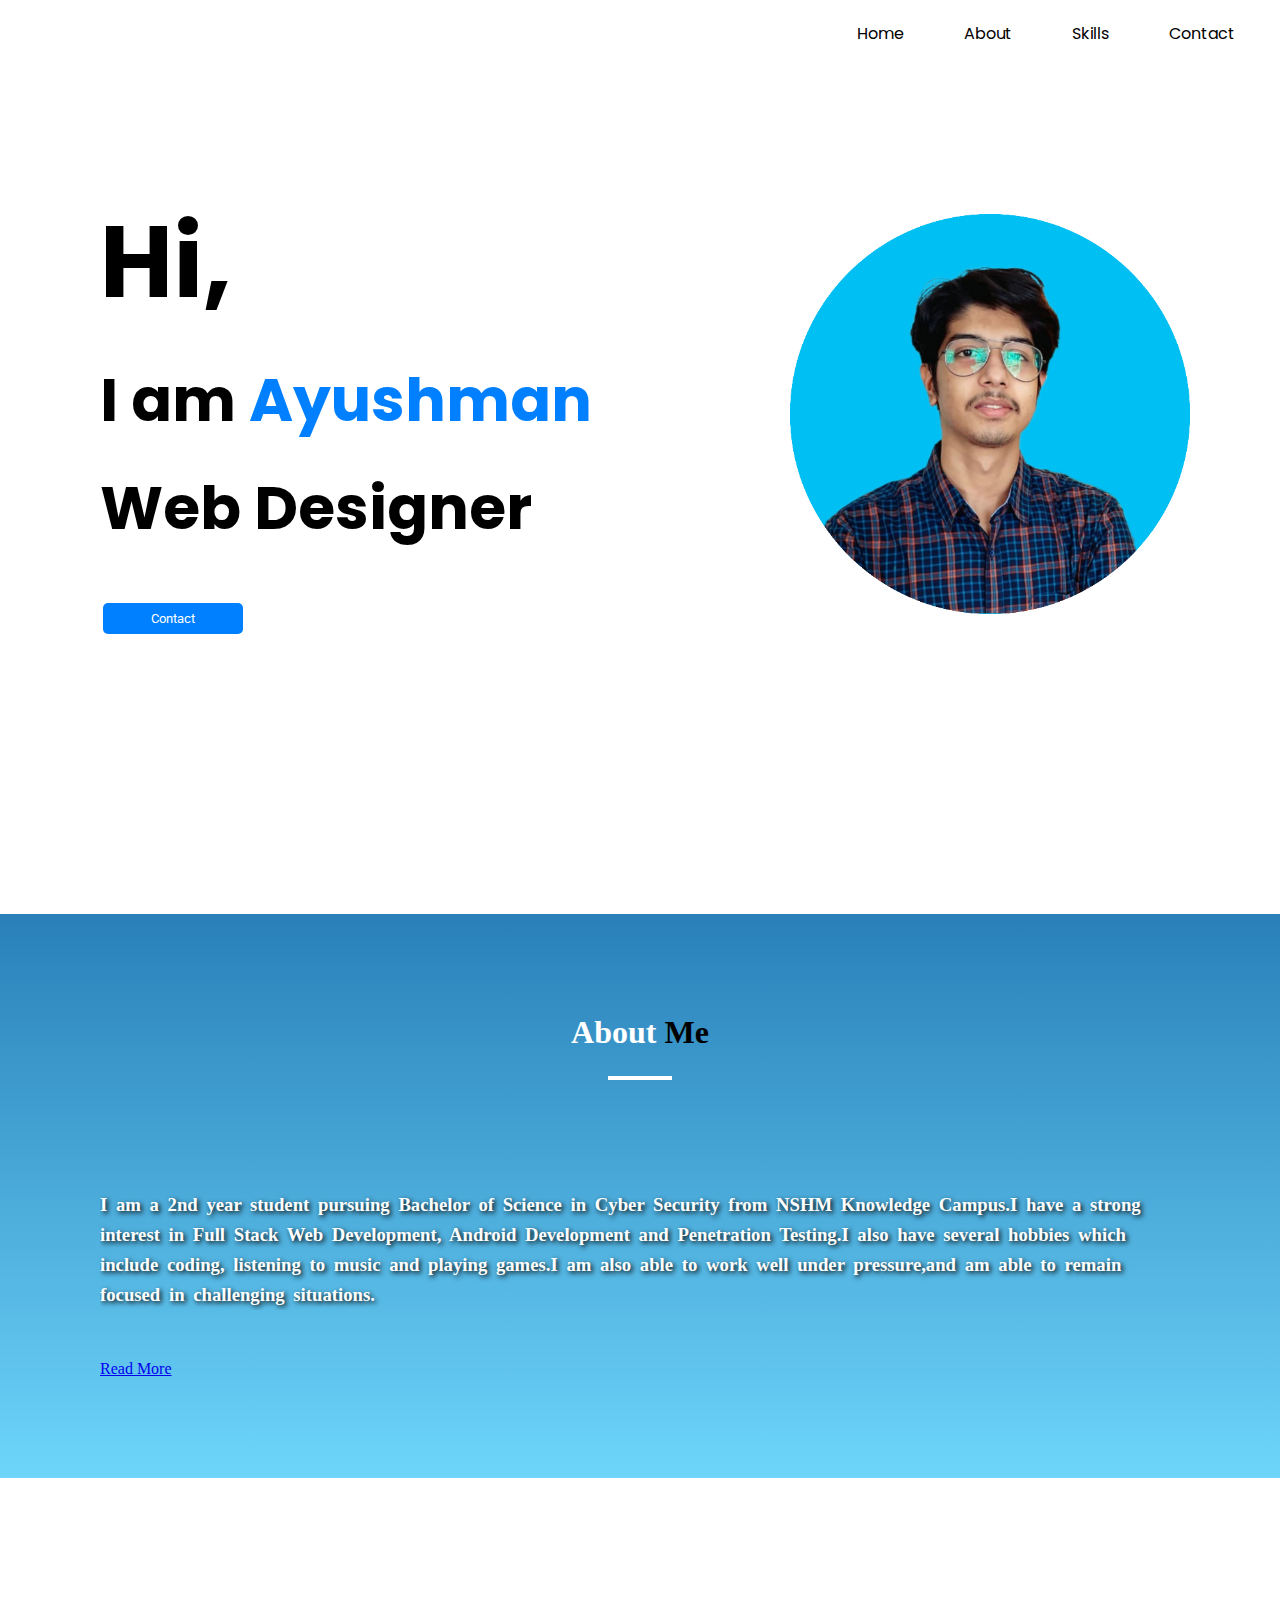
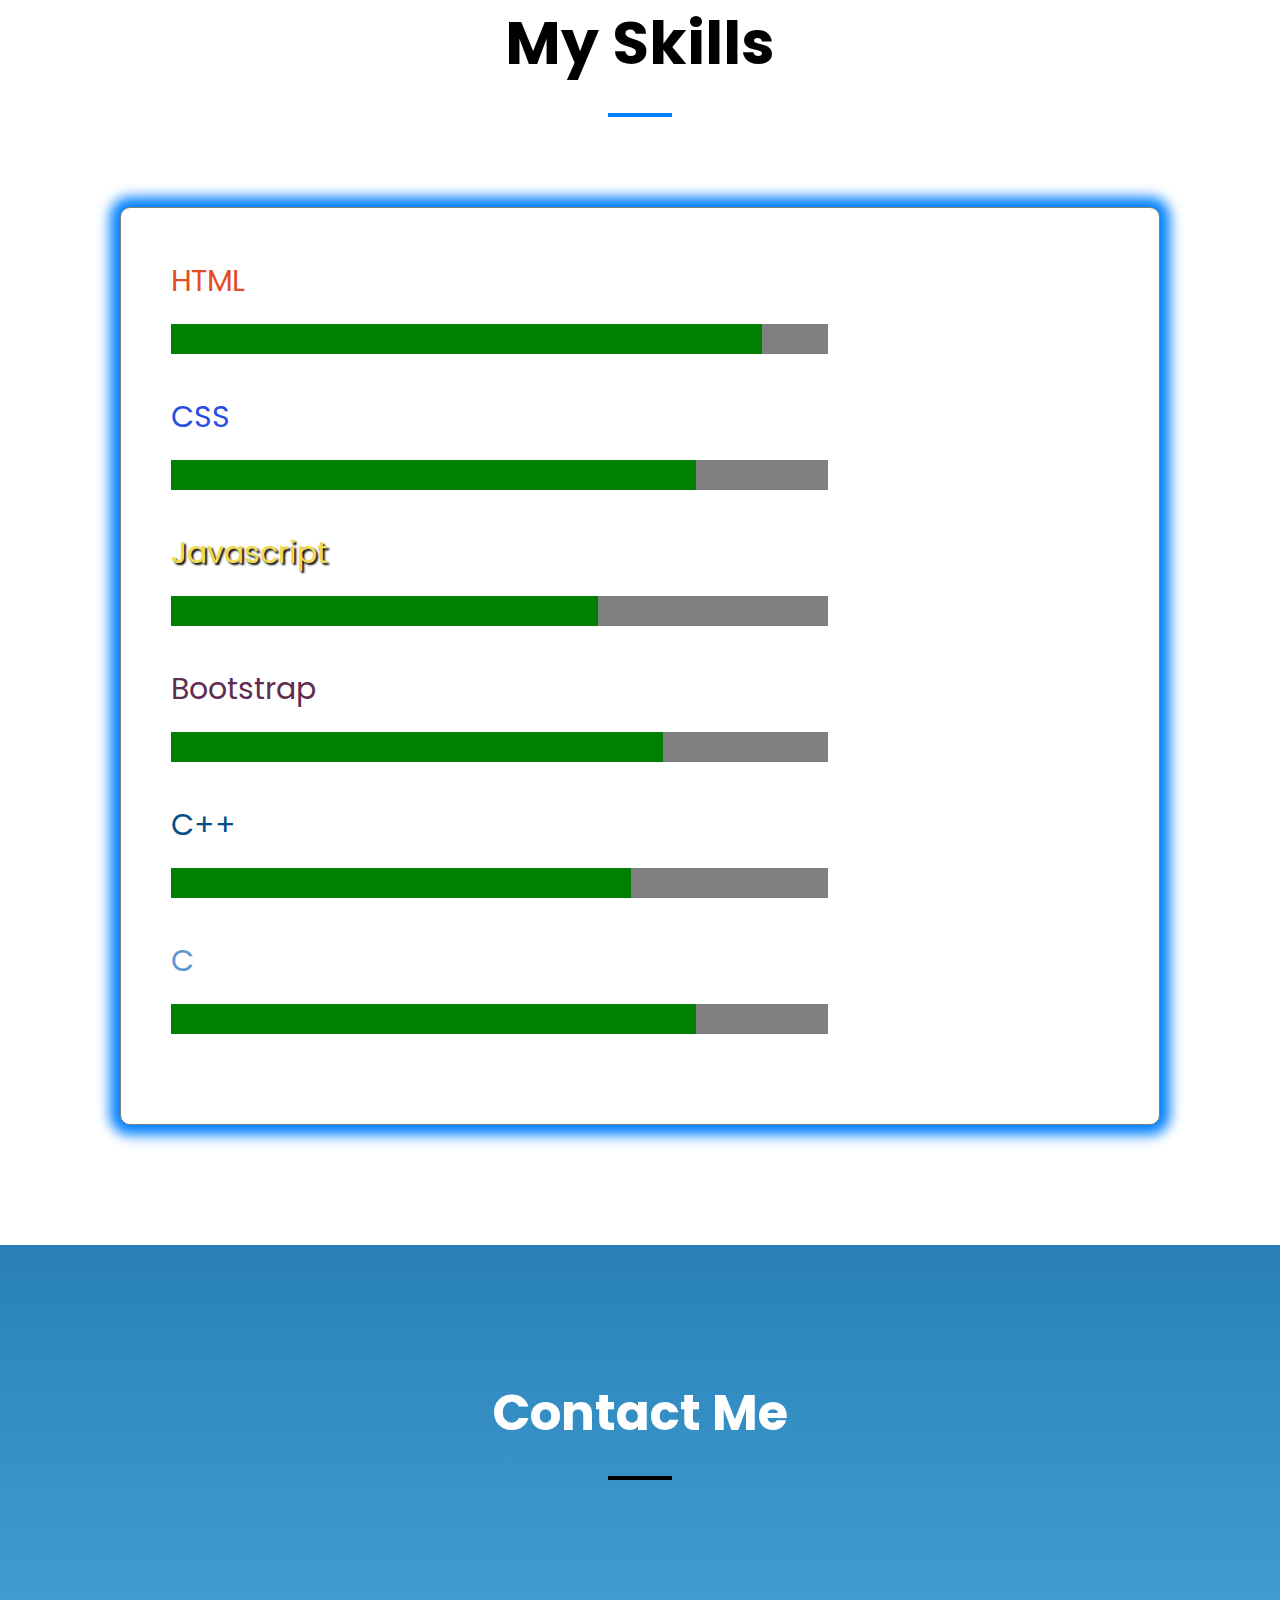
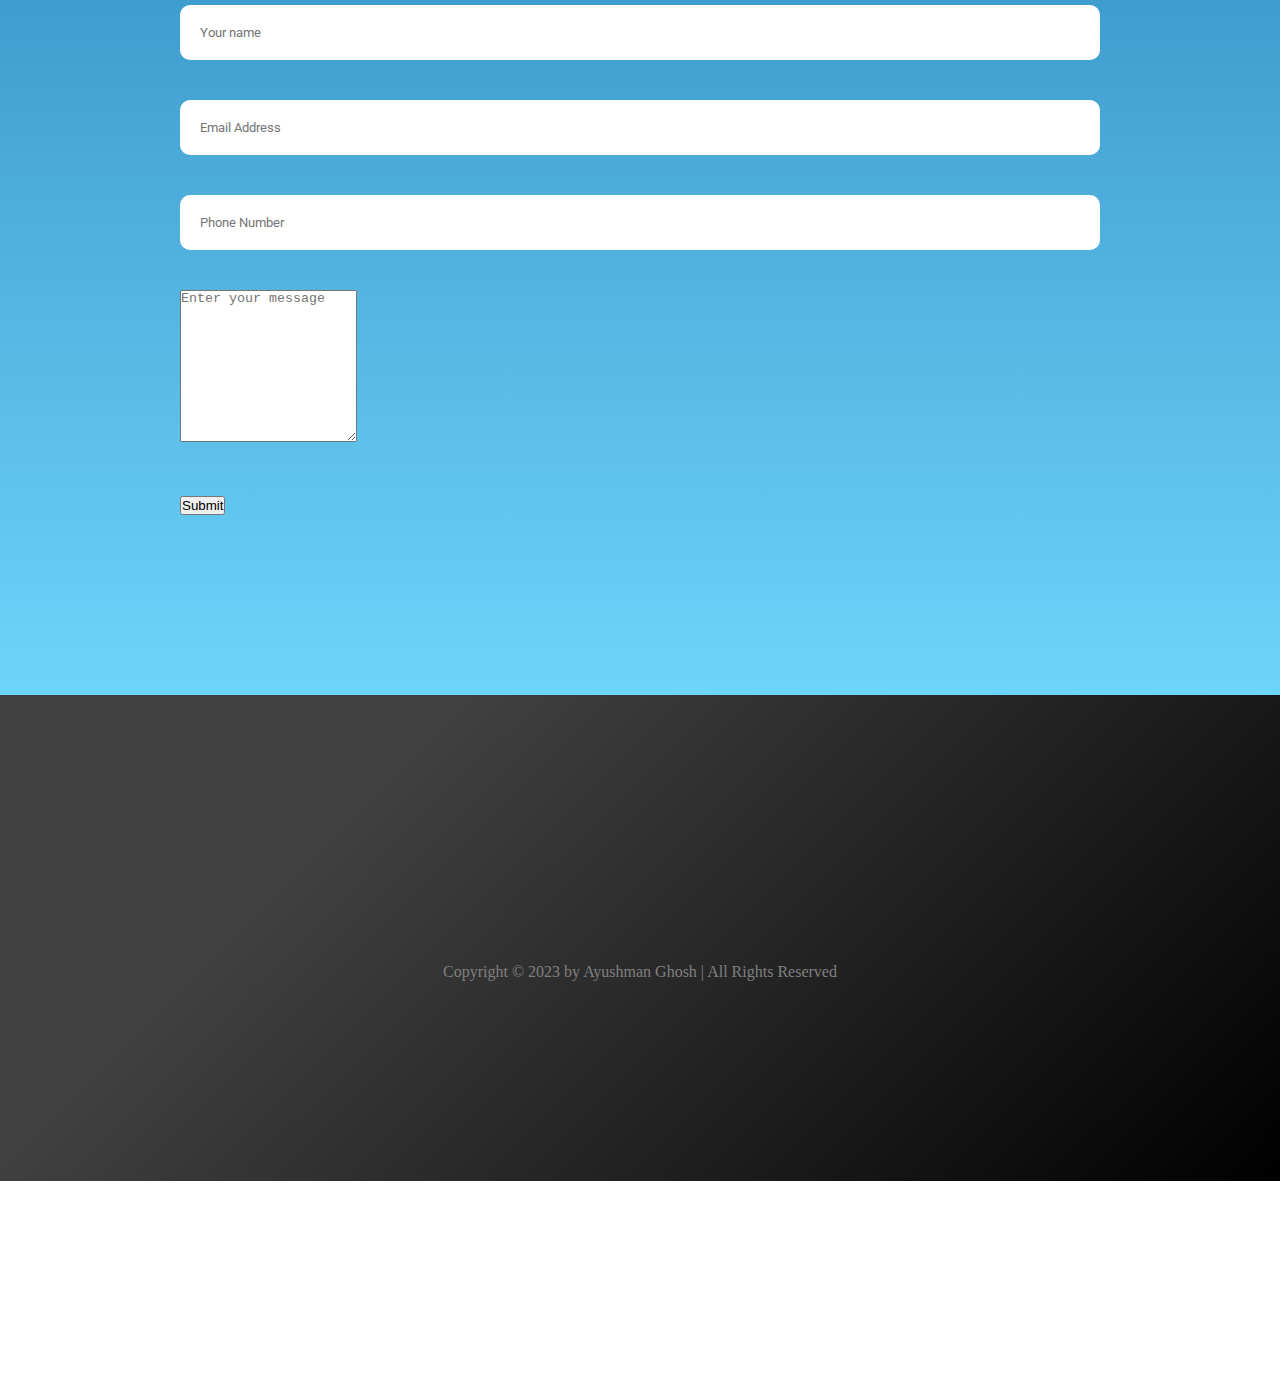
<file: Portfolio Website/index.html>
<!doctype html>
<html lang="en">
  <head>
    <meta charset="utf-8">
    <meta name="viewport" content="width=device-width, initial-scale=1">
    <title>Portfolio Website</title>
    <link rel="stylesheet" href="style.css">
    <link rel="preconnect" href="https://fonts.googleapis.com">
    <link rel="stylesheet" href="https://cdnjs.cloudflare.com/ajax/libs/animate.css/4.1.1/animate.min.css">
    <link rel="stylesheet" href="https://cdnjs.cloudflare.com/ajax/libs/font-awesome/6.4.0/css/all.min.css" integrity="sha512-iecdLmaskl7CVkqkXNQ/ZH/XLlvWZOJyj7Yy7tcenmpD1ypASozpmT/E0iPtmFIB46ZmdtAc9eNBvH0H/ZpiBw==" crossorigin="anonymous" referrerpolicy="no-referrer" />
    <link rel="preconnect" href="https://fonts.gstatic.com" crossorigin>
    <link href="https://fonts.googleapis.com/css2?family=Roboto&display=swap" rel="stylesheet">
    <link href="https://cdn.jsdelivr.net/npm/bootstrap@5.3.0-alpha3/dist/css/bootstrap.min.css" rel="stylesheet" integrity="sha384-KK94CHFLLe+nY2dmCWGMq91rCGa5gtU4mk92HdvYe+M/SXH301p5ILy+dN9+nJOZ" crossorigin="anonymous">
    <style>
      
.skill progress {
  border: none;
  width: 70%;
  height: 30px;
  background: white;
  margin-top:20px;
  border-radius: 10px;

}

.skill progress {
  color: black;
}

.skill progress::-moz-progress-bar {
  background: black;
}

</style>


</head>
<body class="clearfix">
 <header class="portfolio-header clearfix">
            <div class="port-navbar">
                <div class="logo">
                    Ayushman
                </div>
                <li><a href="index.html">Home</a></li>
                <li><a href="#about">About</a></li>
                <li><a href="#skills">Skills</a></li>
                <li><a href="#login-form">Contact</a></li>
            </div>
    
            <div class="port-body">
                <div class="port-content" data-aos="fade-right">
                    <h1 class="first animate__animated animate__backInLeft">Hi,</h1>
                    <br>
                    <h1 class="second animate__animated animate__backInLeft">I am <span>Ayushman</span></h1>
                    <br>
                    <h1 class="third animate__animated animate__backInLeft">Web Designer</h1>
    
                    <div class="button">
                        <button type="button">Contact</button>
                    </div>
                </div>
            </div>

            <div class="image floating">
              <img src="resources/fotor_2023-5-15_21_8_45.jpg">
            </div> 
 </header>

<section class="about clearfix" id="about">
  <div class="about-heading" style="text-align:center;">
    <h1>About <span style="color:black;">Me</span></h1>
  </div>

  <div class="about-content">
    <h3>I am a 2nd year student pursuing Bachelor of Science in Cyber Security from NSHM Knowledge Campus.I have a strong interest in Full Stack Web Development, Android Development and Penetration Testing.I also have several hobbies which include coding, listening to music and playing games.I am also able to work well under pressure,and am able to remain focused in challenging situations.</h3>
  </div>

  <div class="more" style="margin-top:50px;">
    <a class="btn btn-dark" href="https://www.linkedin.com/in/ayushman-ghosh-1b32b4249/" role="button">Read More</a>
  </div>
</section>

<section class="skills clearfix" id="skills">
    <div class="skill-heading">
          <h1 style="text-align:center;">My Skills</h1> 
    </div>
<div class="box">
    <div class="skill">
        <label for="html" style="color:#E34C26;">HTML</label>
        <progress id="html" value="90" max="100"> 90% </progress>
    </div>

    <div class="skill">
        <label for="css" style="color:#264de4;">CSS</label>
        <progress id="css" value="80" max="100"> 80% </progress>
    </div>

    <div class="skill">
        <label for="js" style="color:#f0db4f;text-shadow: 2px 2px 2px black;">Javascript</label>
        <progress id="js" value="65" max="100"> 65% </progress>
    </div>

    <div class="skill">
        <label for="boot" style="color:#602C50;">Bootstrap</label>
        <progress id="boot" value="75" max="100"> 75% </progress>
    </div>

    <div class="skill">
        <label for="c++" style="color:#044F88">C++</label>
        <progress id="c++" value="70" max="100"> 70% </progress>
    </div>

    <div class="skill">
        <label for="c" style="color: #5E97D0">C</label>
        <progress id="c" value="80" max="100"> 80% </progress>
    </div>
</div>
</section>

<section class="login-form clearfix" id="login-form">
  <div class="login-heading">
    <h1 style="font-size: 50px;">Contact Me</h1>
  </div>
 
   <div class="login">

    <div class="name">
      <input type="text" name="name" id="name" placeholder="Your name">
    </div>

    <div class="email">
      <input type="email" name="email" id="email" placeholder="Email Address">
    </div>

    <div class="phone">
      <input type="text" name="phone" id="phone" placeholder="Phone Number">
    </div>

    <div class="mb-3 text">
      <textarea class="form-control" id="exampleFormControlTextarea1" rows="10" placeholder="Enter your message"></textarea>
    </div>

    <div class="d-grid gap-2" id="submit">
      <button class="btn btn-primary btn-lg btn-dark" type="button">Submit</button>
    </div>
    
   </div> 
</section>

<footer class="port-foot clearfix">
  <div class="social-icons">
    <a href=""><i class="fa-brands fa-facebook" style="color:#17A9FD;"></i></a>
    <a href=""><i class="fa-brands fa-instagram" style="color:#AD34B0;"></i></a>
    <a href=""><i class="fa-brands fa-linkedin" style="color:#0e76a8"></i></a>
    <a href=""><i class="fa-brands fa-twitter" style="color:#1D9BF0"></i></a>
  </div>

  <div class="foot-text">
    <p>Copyright © 2023 by Ayushman Ghosh | All Rights Reserved</p>
  </div>
</footer>

<script src="https://cdn.jsdelivr.net/npm/bootstrap@5.3.0-alpha3/dist/js/bootstrap.bundle.min.js" integrity="sha384-ENjdO4Dr2bkBIFxQpeoTz1HIcje39Wm4jDKdf19U8gI4ddQ3GYNS7NTKfAdVQSZe" crossorigin="anonymous"></script>
<script src="https://cdn.jsdelivr.net/npm/@popperjs/core@2.11.7/dist/umd/popper.min.js" integrity="sha384-zYPOMqeu1DAVkHiLqWBUTcbYfZ8osu1Nd6Z89ify25QV9guujx43ITvfi12/QExE" crossorigin="anonymous"></script>
<script src="https://cdn.jsdelivr.net/npm/bootstrap@5.3.0-alpha3/dist/js/bootstrap.min.js" integrity="sha384-Y4oOpwW3duJdCWv5ly8SCFYWqFDsfob/3GkgExXKV4idmbt98QcxXYs9UoXAB7BZ" crossorigin="anonymous"></script>
</body>
</html>
</file>
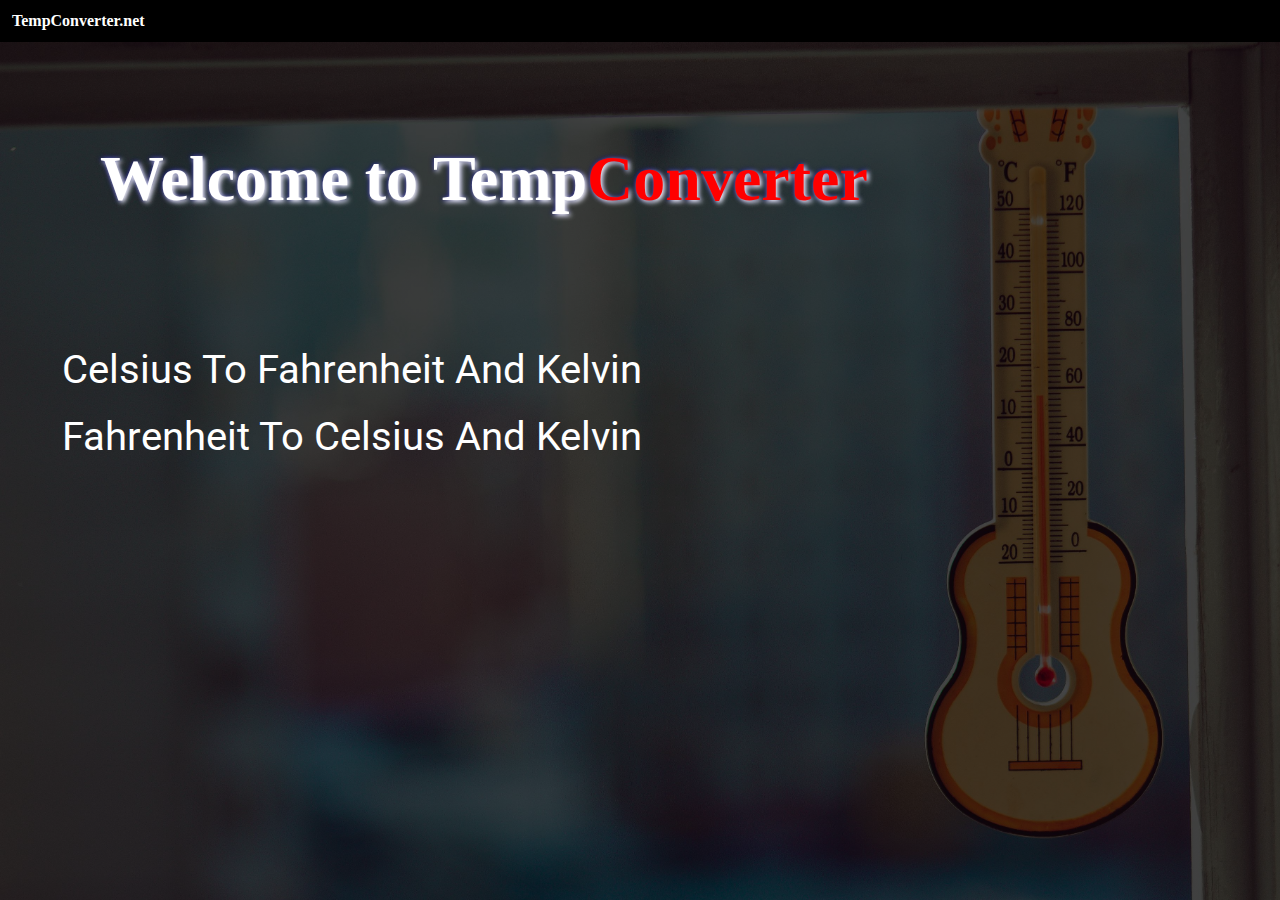
<file: Temperature Converter/index.html>
<!doctype html>
<html lang="en">
  <head>
    <meta charset="utf-8">
    <meta name="viewport" content="width=device-width, initial-scale=1">
    <title>Temperature Converter</title>
    <link href="https://cdn.jsdelivr.net/npm/bootstrap@5.3.0-alpha3/dist/css/bootstrap.min.css" rel="stylesheet" integrity="sha384-KK94CHFLLe+nY2dmCWGMq91rCGa5gtU4mk92HdvYe+M/SXH301p5ILy+dN9+nJOZ" crossorigin="anonymous">
    <link rel="stylesheet" href="style1.css">
    <link rel="stylesheet" href="https://cdnjs.cloudflare.com/ajax/libs/font-awesome/6.4.0/css/all.min.css" integrity="sha512-iecdLmaskl7CVkqkXNQ/ZH/XLlvWZOJyj7Yy7tcenmpD1ypASozpmT/E0iPtmFIB46ZmdtAc9eNBvH0H/ZpiBw==" crossorigin="anonymous" referrerpolicy="no-referrer" />
</head>
  <body>
    <div class="container-fluid" style="margin:0;padding:0;">
        <header>
            <nav class="top-nav">
                <div class="logo-heading">
                    TempConverter.net
                </div>
            </nav>

            <h1 class="heading">Welcome to Temp<span>Converter</span> <i class="fa-solid fa-temperature-three-quarters fa-fade"></i></h1>
        </div>

</header>
  
<div class="selections">
    <a href="resources/fahrenheit.html"><i class="fa-solid fa-arrow-right fa-bounce"></i> Celsius To Fahrenheit And Kelvin</a>
    <a href="resources/celsius.html"><i class="fa-solid fa-arrow-right fa-bounce"></i> Fahrenheit To Celsius And Kelvin</a>
</div>
      
    </div>
</section>
  
  </body>
    <script src="https://cdn.jsdelivr.net/npm/bootstrap@5.3.0-alpha3/dist/js/bootstrap.bundle.min.js" integrity="sha384-ENjdO4Dr2bkBIFxQpeoTz1HIcje39Wm4jDKdf19U8gI4ddQ3GYNS7NTKfAdVQSZe" crossorigin="anonymous"></script>
    <script src="https://cdn.jsdelivr.net/npm/@popperjs/core@2.11.7/dist/umd/popper.min.js" integrity="sha384-zYPOMqeu1DAVkHiLqWBUTcbYfZ8osu1Nd6Z89ify25QV9guujx43ITvfi12/QExE" crossorigin="anonymous"></script>
<script src="https://cdn.jsdelivr.net/npm/bootstrap@5.3.0-alpha3/dist/js/bootstrap.min.js" integrity="sha384-Y4oOpwW3duJdCWv5ly8SCFYWqFDsfob/3GkgExXKV4idmbt98QcxXYs9UoXAB7BZ" crossorigin="anonymous"></script>
</body>
</html>
</file>
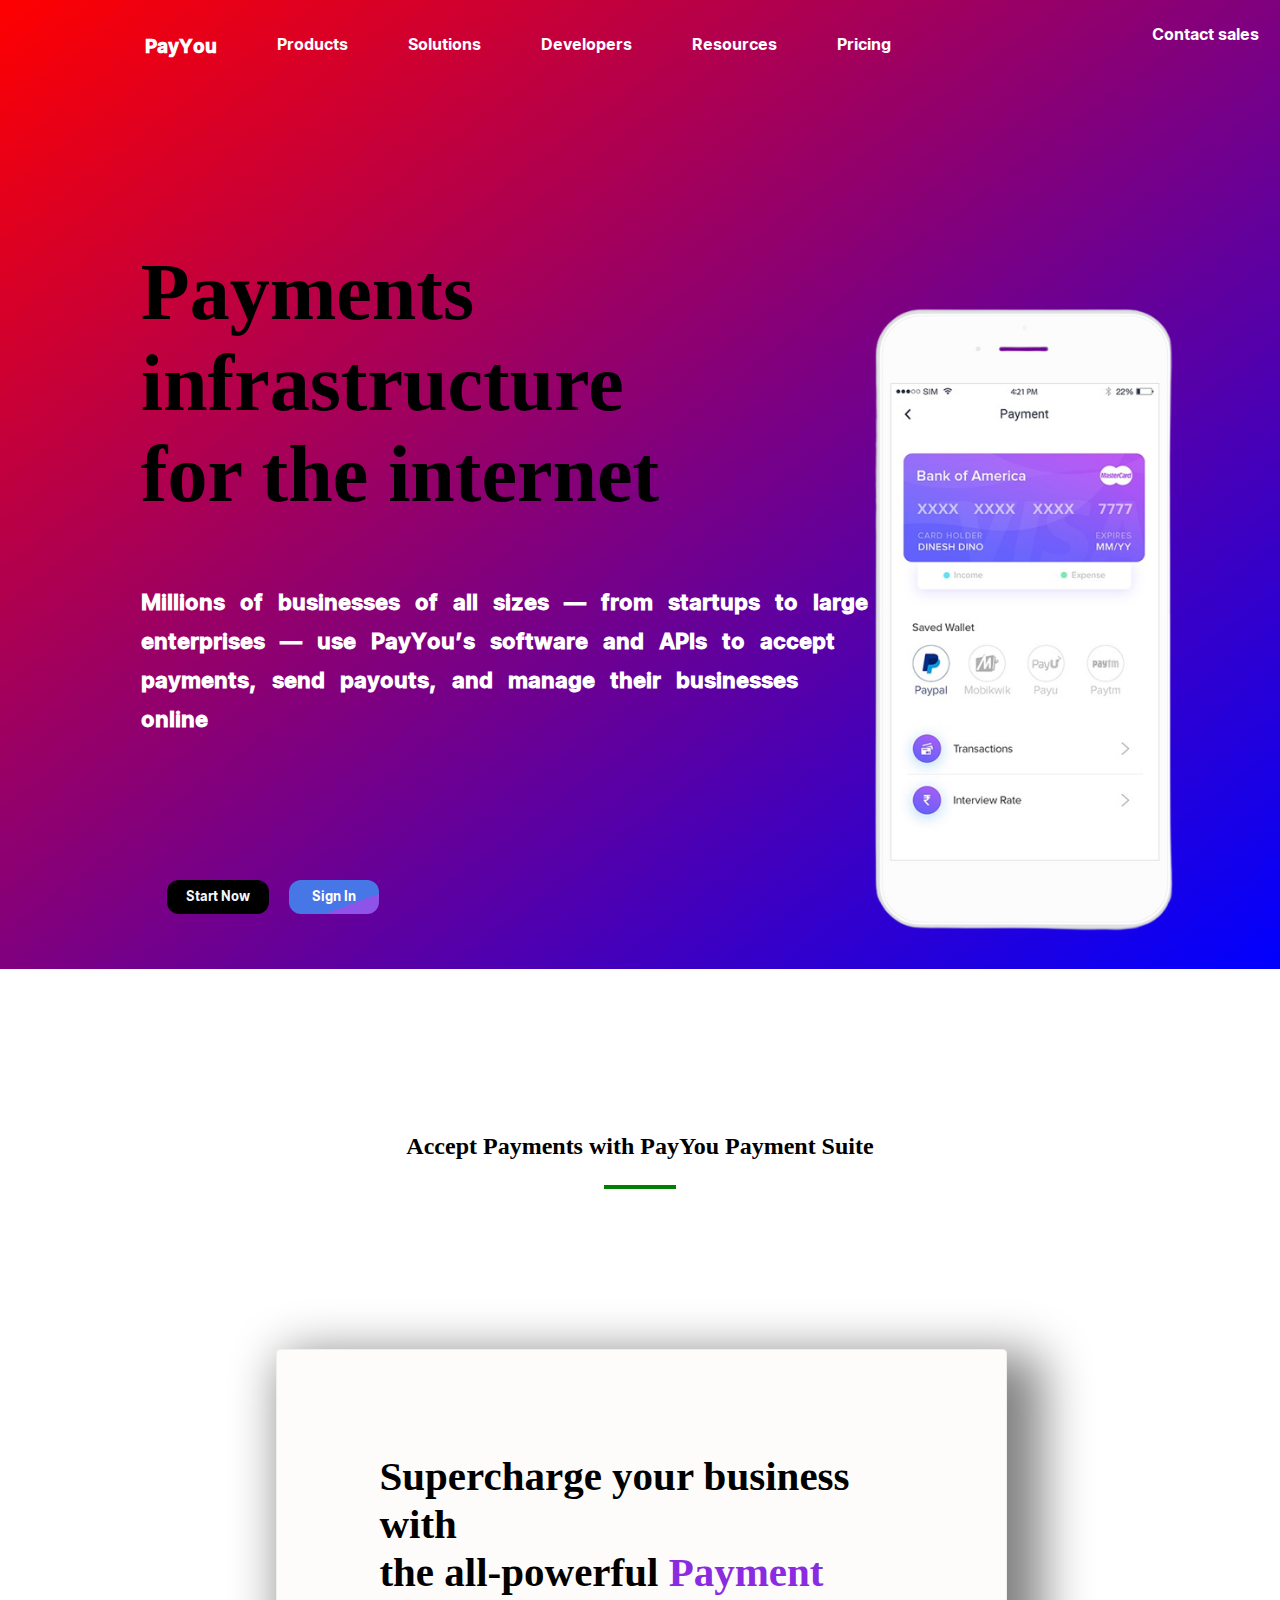
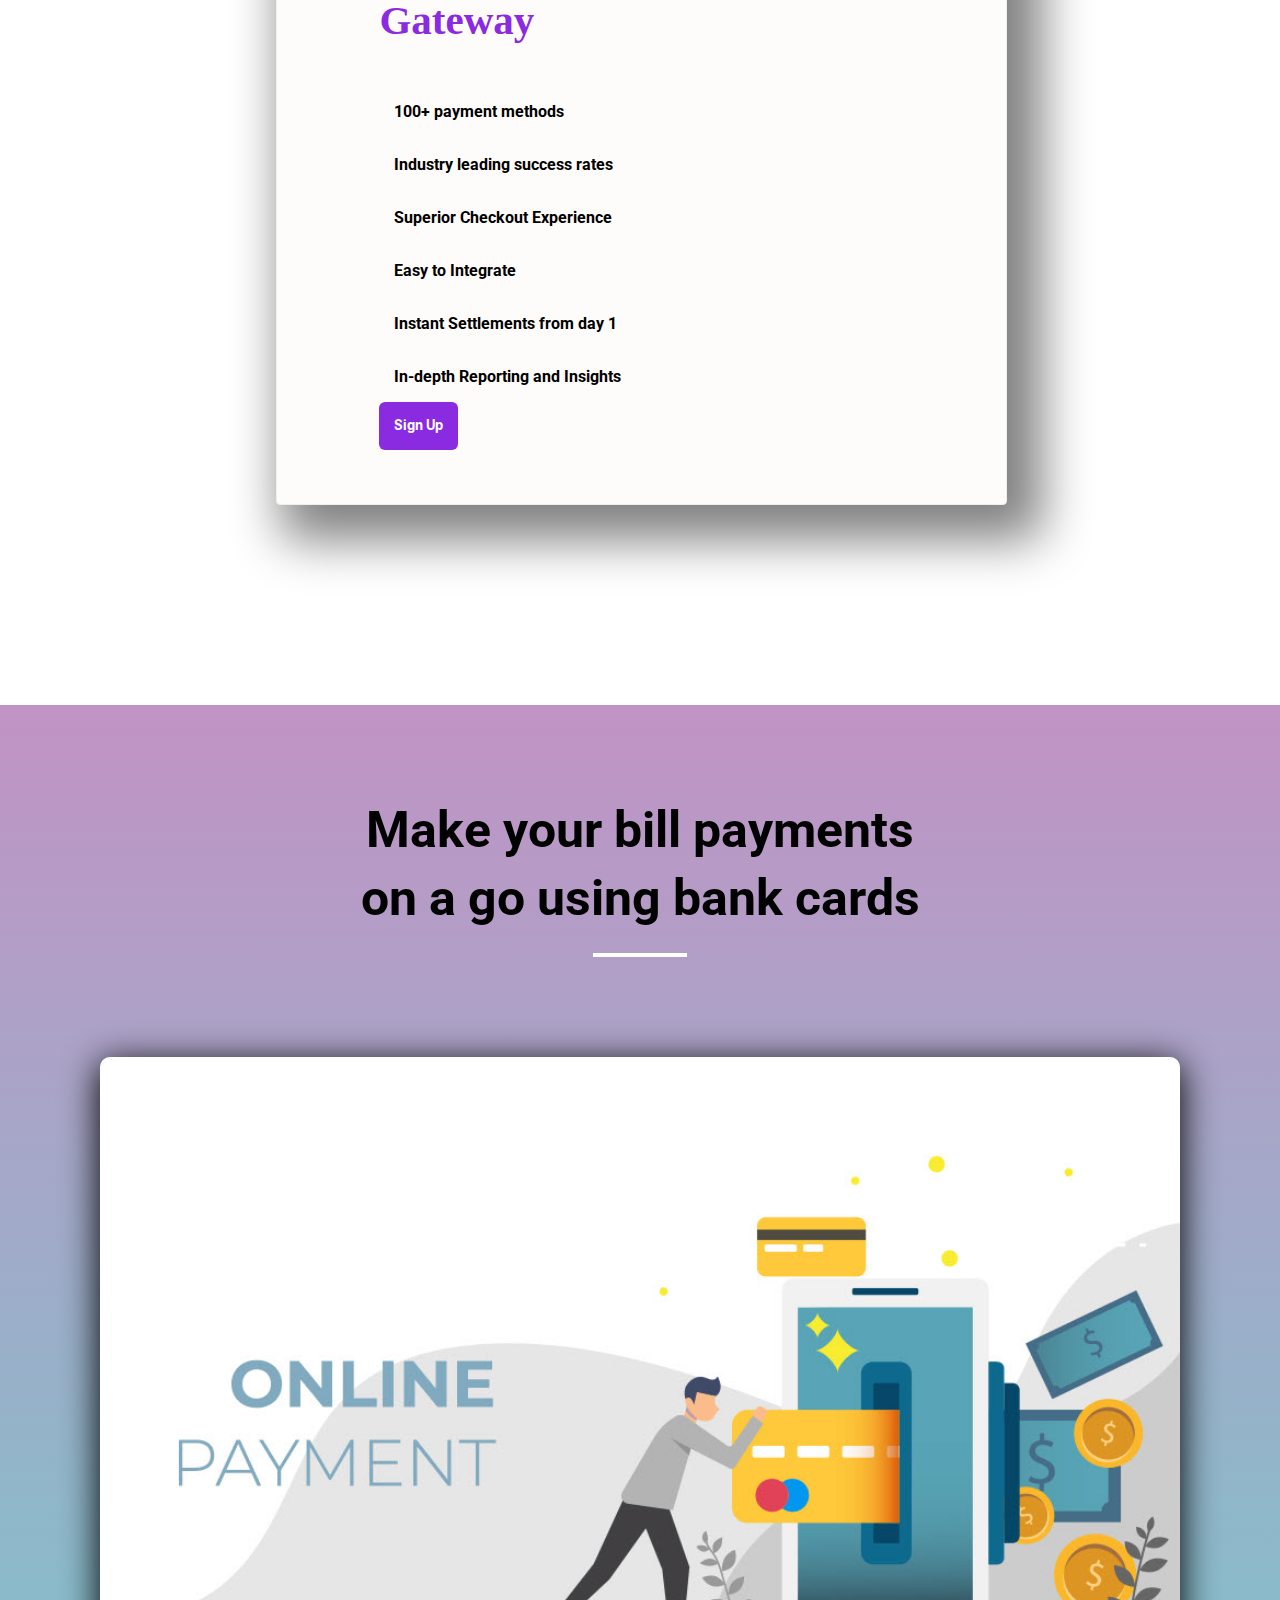
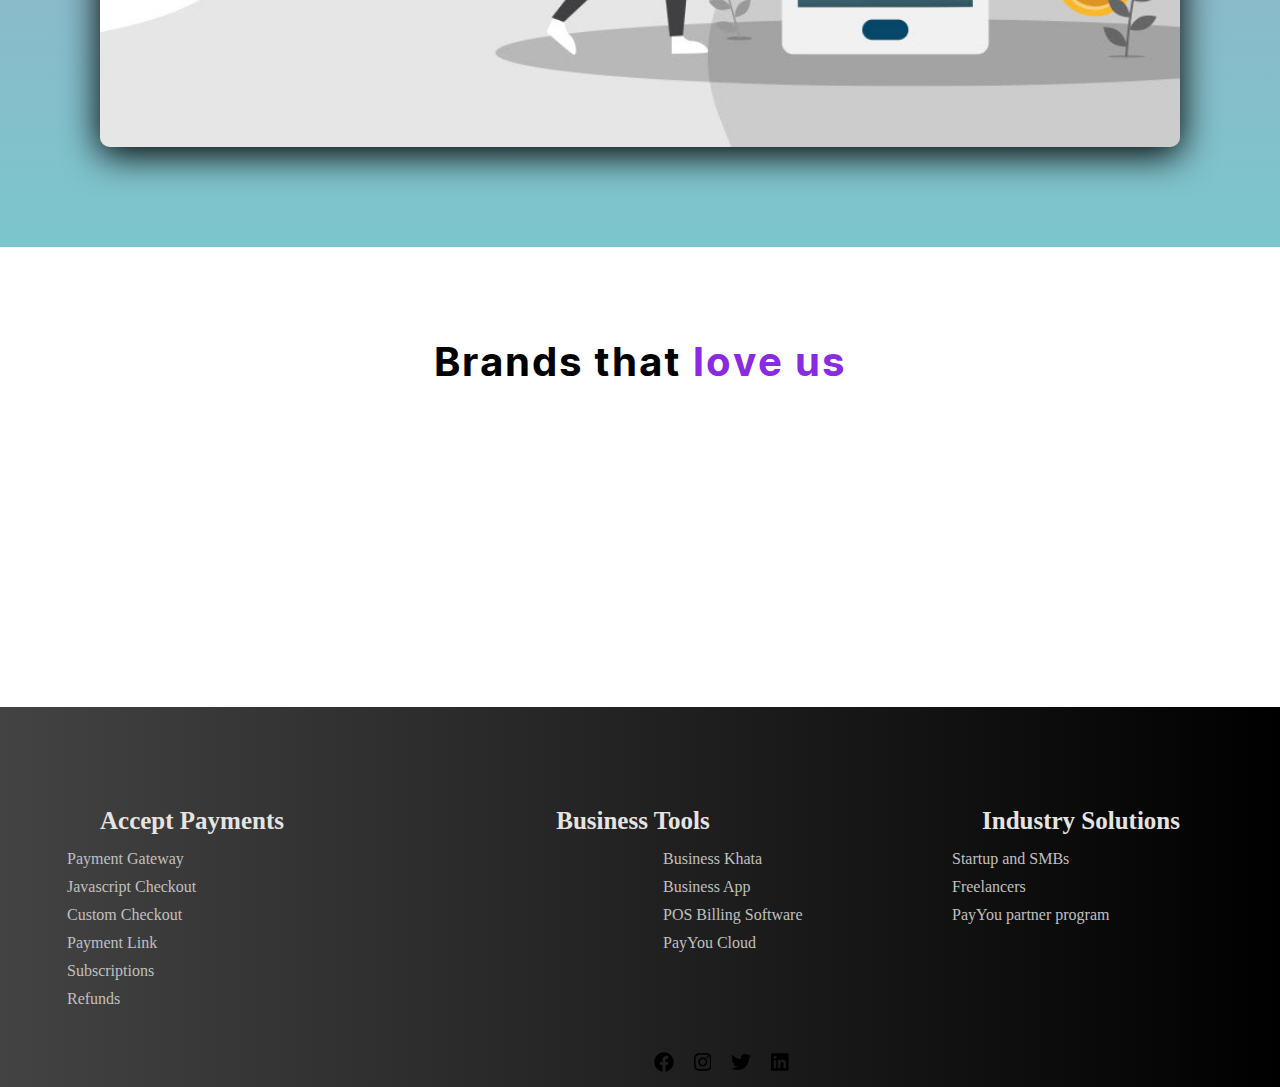
<file: Web payment service/index.html>
<!DOCTYPE html>
<html lang="en">
    <head>
        <meta charset="utf-8">
        <meta http-equiv="X-UA-Compatible" content="IE=edge">
        <title>PayYou - Best Payment Service In The World</title>
        <meta name="description" content="">
        <meta name="viewport" content="width=device-width, initial-scale=1">
        <link rel="stylesheet" href="styles.css">
        <link rel="preconnect" href="https://fonts.googleapis.com">
        <link rel="preconnect" href="https://fonts.gstatic.com" crossorigin>
        <link rel="stylesheet" href="https://cdnjs.cloudflare.com/ajax/libs/font-awesome/6.4.0/css/all.min.css" integrity="sha512-iecdLmaskl7CVkqkXNQ/ZH/XLlvWZOJyj7Yy7tcenmpD1ypASozpmT/E0iPtmFIB46ZmdtAc9eNBvH0H/ZpiBw==" crossorigin="anonymous" referrerpolicy="no-referrer" />
        <link href="https://fonts.googleapis.com/css2?family=Roboto&display=swap" rel="stylesheet">
        <link href="https://cdn.jsdelivr.net/npm/bootstrap@5.3.0-alpha3/dist/css/bootstrap.min.css" rel="stylesheet" integrity="sha384-KK94CHFLLe+nY2dmCWGMq91rCGa5gtU4mk92HdvYe+M/SXH301p5ILy+dN9+nJOZ" crossorigin="anonymous">
        <link rel="preconnect" href="https://fonts.googleapis.com">
        <link rel="preconnect" href="https://fonts.gstatic.com" crossorigin>
        <link href="https://fonts.googleapis.com/css2?family=Braah+One&display=swap" rel="stylesheet">
    </head>
    <body>
      <header class="nav-header clearfix">
        <nav class="main-nav">
            <ul class="top-nav">
                <a href=""><li class="top-logo">PayYou</li></a>
                <a href=""><li>Products</li></a>
                <a href=""><li>Solutions</li></a>
                <a href=""><li>Developers</li></a>
                <a href=""><li>Resources</li></a>
                <a href=""><li>Pricing</li></a>
            </ul>
            <nav class="nav-right">
                <a href="#"><li>Contact sales</li></a>
                <a href="/resources/login.html"><li>Sign In</li></a>
             </nav>
           
        </nav>


       <div class="main-heading">
      Payments <br>infrastructure <br>for the internet
       </div>

       <div class="main-content">
        Millions of businesses of all sizes — from startups to large <br>enterprises — use PayYou’s software and APIs to accept <br>payments, send payouts, and manage their businesses <br>online
       </div>

       <div class="app-image">
        <img src="images/phone-1.png" id="phone-1">
       </div>

       <div class="btn-header">
        <button class="start">Start Now</button>
        <button class="sign">Sign In</button>

       </div>
      </header>

      <section class="main clearfix">
        <h2 class="container-heading">Accept Payments with PayYou Payment Suite</h2>  
        
        <div class="modal-1">
            <div class="modal-1-content">
                <h3>Supercharge your business with <br>the all‑powerful <span>Payment Gateway</span></h3>
                <ul>
                    <li><i class="fa-solid fa-chevron-right fa-flip"></i> 100+ payment methods</li>
                    <li><i class="fa-solid fa-chevron-right fa-flip"></i> Industry leading success rates</li>
                    <li><i class="fa-solid fa-chevron-right fa-flip"></i> Superior Checkout Experience</li>
                    <li><i class="fa-solid fa-chevron-right fa-flip"></i> Easy to Integrate</li>
                    <li><i class="fa-solid fa-chevron-right fa-flip"></i> Instant Settlements from day 1</li>
                    <li><i class="fa-solid fa-chevron-right fa-flip"></i> In-depth Reporting and Insights</li>
                </ul>
               
                <div class="modal-button">
                    <button type="button" class="btn-modal btn-lg">Sign Up</button>
                </div>
                

            </div>
        </div>
      </section>

      <section class="utility">
        <div class="heading">
            <h1>Make your bill payments</h1>
            <br>
            <h1 class="second">on a go using bank cards</h1>
        </div>

        <div class="box">
           
        </div>
        


      </section>

      <section class="checkout">
        <div class="checkout-heading">Brands that <span>love us</span></div>
        <div class="brands">
            <marquee class="brands" role="marquee">
                <img class="zomato" src="images/zomato.png">
                <img class="udemy" src="images/udemy.png">
                <img class="irctc" src="images/IRCTC-Black.png">
                <img class="intel" src="images/intel.png">
                <img class="bata" src="images/bata.png">
            </marquee>
        </div>
     
      </section>

      <footer style="background: linear-gradient(to right, #434343 0%, black 100%);padding:100px;">
        <div class="left-para" style="float:left">
            <div class="left-content">
                <h1 style="color:rgb(229, 228, 226);margin-bottom:15px;font-size:25px;">Accept Payments</h1>
                <ul class="left-lists" style="list-style-type: none;position:relative;left:-33px;">
                    <li><a href="#" style="text-decoration: none;">Payment Gateway</a></li>
                    <li><a href="#" style="text-decoration: none;">Javascript Checkout</a></li>
                    <li><a href="#" style="text-decoration: none;">Custom Checkout</a></li>
                    <li><a href="#" style="text-decoration: none;">Payment Link</a></li>
                    <li><a href="#" style="text-decoration: none;">Subscriptions</a></li>
                    <li><a href="#" style="text-decoration: none;">Refunds</a></li>
                </ul>
            </div>
        </div>

        <div class="right-para" style="float:right">
            <div class="right-content">
                <h1 style="color:rgb(229, 228, 226);margin-bottom:15px;font-size:25px;">Industry Solutions</h1>
                <ul class="right-lists" style="list-style-type: none;position:relative;right:30px;">
                    <li><a href="#" style="text-decoration: none;">Startup and SMBs</a></li>
                    <li><a href="#" style="text-decoration: none;">Freelancers</a></li>
                    <li><a href="#" style="text-decoration: none;">PayYou partner program</a></li>
                </ul>
            </div>
        </div>

        <div class="right-para business">
            <div class="business-content">
                <h1 style="color:rgb(229, 228, 226);margin-bottom:15px;font-size:25px;">Business Tools</h1>
                <ul class="business-lists" style="list-style-type: none;position:relative;right:-379px;">
                <li><a href="#" style="text-decoration: none;">Business Khata</a></li>
                <li><a href="#" style="text-decoration: none;">Business App</a></li>
                <li><a href="#" style="text-decoration: none;">POS Billing Software</a></li>
                <li><a href="#" style="text-decoration: none;">PayYou Cloud</a></li>
            </ul>
            </div>
        </div>

        <div class="social-icons">
            <div class="fb">
                <a href="#"><svg xmlns="http://www.w3.org/2000/svg" height="1em" viewBox="0 0 512 512"><path d="M504 256C504 119 393 8 256 8S8 119 8 256c0 123.78 90.69 226.38 209.25 245V327.69h-63V256h63v-54.64c0-62.15 37-96.48 93.67-96.48 27.14 0 55.52 4.84 55.52 4.84v61h-31.28c-30.8 0-40.41 19.12-40.41 38.73V256h68.78l-11 71.69h-57.78V501C413.31 482.38 504 379.78 504 256z"/></svg></a>
            </div>
           
            <div class="insta">
                <a href="#"><svg xmlns="http://www.w3.org/2000/svg" height="1em" viewBox="0 0 448 512"><path d="M224.1 141c-63.6 0-114.9 51.3-114.9 114.9s51.3 114.9 114.9 114.9S339 319.5 339 255.9 287.7 141 224.1 141zm0 189.6c-41.1 0-74.7-33.5-74.7-74.7s33.5-74.7 74.7-74.7 74.7 33.5 74.7 74.7-33.6 74.7-74.7 74.7zm146.4-194.3c0 14.9-12 26.8-26.8 26.8-14.9 0-26.8-12-26.8-26.8s12-26.8 26.8-26.8 26.8 12 26.8 26.8zm76.1 27.2c-1.7-35.9-9.9-67.7-36.2-93.9-26.2-26.2-58-34.4-93.9-36.2-37-2.1-147.9-2.1-184.9 0-35.8 1.7-67.6 9.9-93.9 36.1s-34.4 58-36.2 93.9c-2.1 37-2.1 147.9 0 184.9 1.7 35.9 9.9 67.7 36.2 93.9s58 34.4 93.9 36.2c37 2.1 147.9 2.1 184.9 0 35.9-1.7 67.7-9.9 93.9-36.2 26.2-26.2 34.4-58 36.2-93.9 2.1-37 2.1-147.8 0-184.8zM398.8 388c-7.8 19.6-22.9 34.7-42.6 42.6-29.5 11.7-99.5 9-132.1 9s-102.7 2.6-132.1-9c-19.6-7.8-34.7-22.9-42.6-42.6-11.7-29.5-9-99.5-9-132.1s-2.6-102.7 9-132.1c7.8-19.6 22.9-34.7 42.6-42.6 29.5-11.7 99.5-9 132.1-9s102.7-2.6 132.1 9c19.6 7.8 34.7 22.9 42.6 42.6 11.7 29.5 9 99.5 9 132.1s2.7 102.7-9 132.1z"/></svg></a>
                
            </div>

            <div class="twitter">
                <a href="#">
                    <svg xmlns="http://www.w3.org/2000/svg" height="1em" viewBox="0 0 512 512"><path d="M459.37 151.716c.325 4.548.325 9.097.325 13.645 0 138.72-105.583 298.558-298.558 298.558-59.452 0-114.68-17.219-161.137-47.106 8.447.974 16.568 1.299 25.34 1.299 49.055 0 94.213-16.568 130.274-44.832-46.132-.975-84.792-31.188-98.112-72.772 6.498.974 12.995 1.624 19.818 1.624 9.421 0 18.843-1.3 27.614-3.573-48.081-9.747-84.143-51.98-84.143-102.985v-1.299c13.969 7.797 30.214 12.67 47.431 13.319-28.264-18.843-46.781-51.005-46.781-87.391 0-19.492 5.197-37.36 14.294-52.954 51.655 63.675 129.3 105.258 216.365 109.807-1.624-7.797-2.599-15.918-2.599-24.04 0-57.828 46.782-104.934 104.934-104.934 30.213 0 57.502 12.67 76.67 33.137 23.715-4.548 46.456-13.32 66.599-25.34-7.798 24.366-24.366 44.833-46.132 57.827 21.117-2.273 41.584-8.122 60.426-16.243-14.292 20.791-32.161 39.308-52.628 54.253z"/></svg>
                </a>
                
            </div>

            <div class="linkedin">
                <a href="#">
                    <svg xmlns="http://www.w3.org/2000/svg" height="1em" viewBox="0 0 448 512"><path d="M416 32H31.9C14.3 32 0 46.5 0 64.3v383.4C0 465.5 14.3 480 31.9 480H416c17.6 0 32-14.5 32-32.3V64.3c0-17.8-14.4-32.3-32-32.3zM135.4 416H69V202.2h66.5V416zm-33.2-243c-21.3 0-38.5-17.3-38.5-38.5S80.9 96 102.2 96c21.2 0 38.5 17.3 38.5 38.5 0 21.3-17.2 38.5-38.5 38.5zm282.1 243h-66.4V312c0-24.8-.5-56.7-34.5-56.7-34.6 0-39.9 27-39.9 54.9V416h-66.4V202.2h63.7v29.2h.9c8.9-16.8 30.6-34.5 62.9-34.5 67.2 0 79.7 44.3 79.7 101.9V416z"/></svg>
                </a>
                
            </div>
        </div>
   

      </footer>
        
        <script src="https://cdn.jsdelivr.net/npm/bootstrap@5.3.0-alpha3/dist/js/bootstrap.bundle.min.js" integrity="sha384-ENjdO4Dr2bkBIFxQpeoTz1HIcje39Wm4jDKdf19U8gI4ddQ3GYNS7NTKfAdVQSZe" crossorigin="anonymous"></script>
        <script src="https://cdn.jsdelivr.net/npm/@popperjs/core@2.11.7/dist/umd/popper.min.js" integrity="sha384-zYPOMqeu1DAVkHiLqWBUTcbYfZ8osu1Nd6Z89ify25QV9guujx43ITvfi12/QExE" crossorigin="anonymous"></script>
<script src="https://cdn.jsdelivr.net/npm/bootstrap@5.3.0-alpha3/dist/js/bootstrap.min.js" integrity="sha384-Y4oOpwW3duJdCWv5ly8SCFYWqFDsfob/3GkgExXKV4idmbt98QcxXYs9UoXAB7BZ" crossorigin="anonymous"></script>
    </body>
</html>
</file>
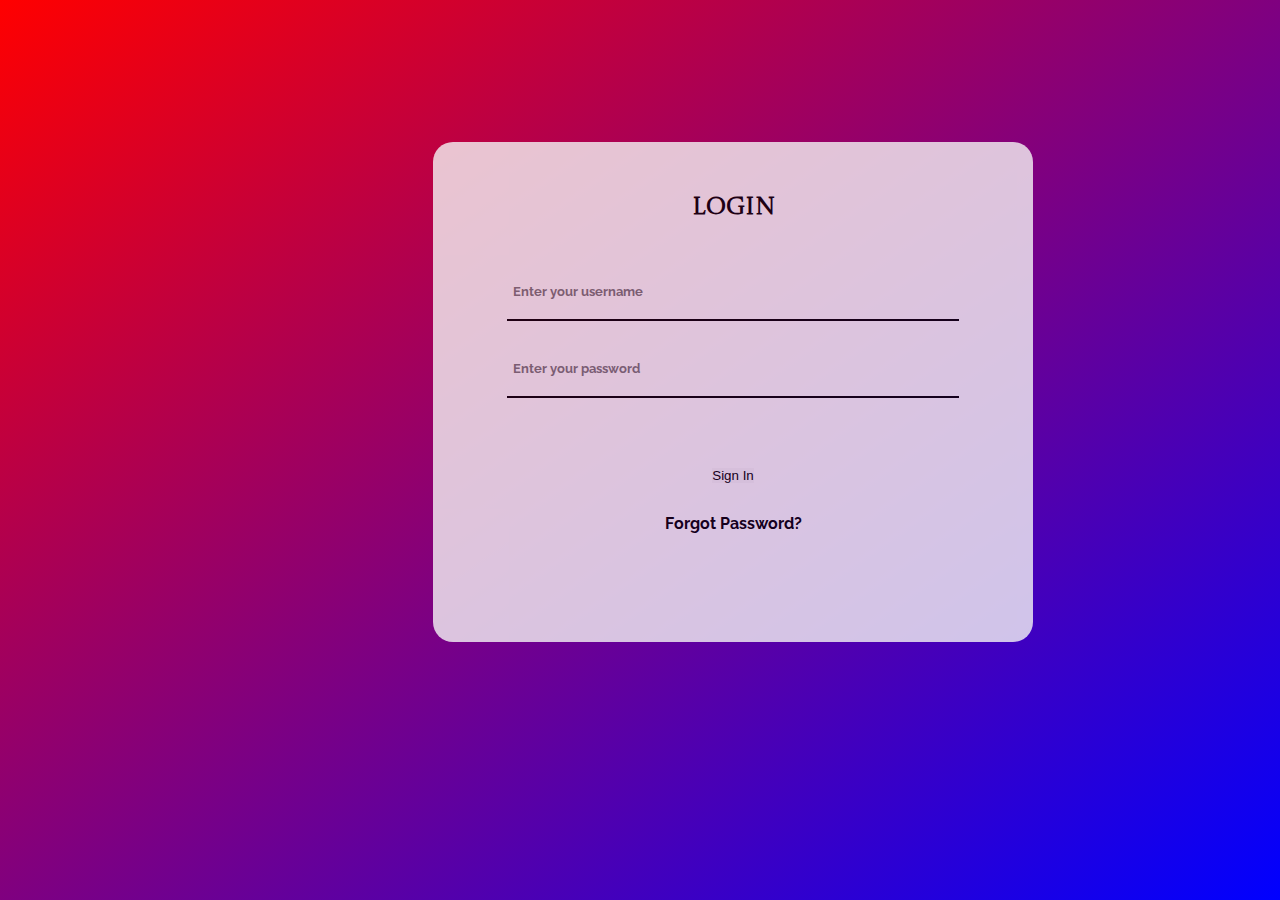
<file: Web payment service/resources/login.html>
<!DOCTYPE html>
<html lang="en">
<head>
    <meta charset="UTF-8">
    <meta http-equiv="X-UA-Compatible" content="IE=edge">
    <meta name="viewport" content="width=device-width, initial-scale=1.0">
    <link rel="stylesheet" href="login.css">
    <link href="https://cdn.jsdelivr.net/npm/bootstrap@5.3.0-alpha3/dist/css/bootstrap.min.css" rel="stylesheet" integrity="sha384-KK94CHFLLe+nY2dmCWGMq91rCGa5gtU4mk92HdvYe+M/SXH301p5ILy+dN9+nJOZ" crossorigin="anonymous">
    <title>Document</title>
</head>
<body>
    
    <div class="container">
        <div class="login-form">
            <h2>Login</h2>
            <form action="" class="login">
                <div class="login-username">
                    <input type="text" name="username" id="username" placeholder="Enter your username">
                </div>
                <div class="login-password">
                    <input type="password" name="password" id="password" placeholder="Enter your password">
                </div>
                  
                <button type="button" class="btn btn-outline-primary">Sign In</button>

                <div class="forgot-password">
                    <a href="#">Forgot Password?</a>
                </div>

            </form>
        </div>
    </div>


    <script src="https://cdn.jsdelivr.net/npm/bootstrap@5.3.0-alpha3/dist/js/bootstrap.bundle.min.js" integrity="sha384-ENjdO4Dr2bkBIFxQpeoTz1HIcje39Wm4jDKdf19U8gI4ddQ3GYNS7NTKfAdVQSZe" crossorigin="anonymous"></script>
    <script src="https://cdn.jsdelivr.net/npm/@popperjs/core@2.11.7/dist/umd/popper.min.js" integrity="sha384-zYPOMqeu1DAVkHiLqWBUTcbYfZ8osu1Nd6Z89ify25QV9guujx43ITvfi12/QExE" crossorigin="anonymous"></script>
<script src="https://cdn.jsdelivr.net/npm/bootstrap@5.3.0-alpha3/dist/js/bootstrap.min.js" integrity="sha384-Y4oOpwW3duJdCWv5ly8SCFYWqFDsfob/3GkgExXKV4idmbt98QcxXYs9UoXAB7BZ" crossorigin="anonymous"></script>
</body>
</html>
</file>
<file: Portfolio Website/style.css>
@import url('https://fonts.googleapis.com/css2?family=Poppins:wght@600&display=swap');
@import url('https://fonts.googleapis.com/css2?family=Mogra&display=swap');
*{
    box-sizing: border-box;
    margin:0;
    padding:0;
}

html{
    text-rendering: optimizeLegibility;

}

body{
    scroll-behavior: smooth;
}

.clearfix {zoom:1}
.clearfix::after{
    content: '.';
    clear:both;
    display:block;
    height:0;
    visibility:hidden;
}

.port-navbar{
    display:flex;
    flex-direction: row;
    justify-content: end;
    padding:15px;
    background-color: #fff;
}


.port-navbar li{
    list-style-type: none;
    position:relative;
    top:6px;
    left:-30px;
    margin-left: 60px;
    font-family: 'Poppins', sans-serif;
}

.port-navbar li:hover{
   border-bottom: 2px solid #0080ff;
}

.logo{
  position:relative;
  right:840px;
  font-family: 'Mogra', cursive;
  font-size: 27px;
}

.port-navbar a{
    text-decoration: none;
    color:black;
}

.port-body{
    background-color: #FFF;
    padding:100px;
}

.port-content span{
    color:#0080ff;
}
.image{
    position:relative;
    top:-500px;
    right:90px;
}
.image img{
    width:400px;
    float:right;
}

.floating {
	animation-name: floating;
	animation-duration: 3s;
	animation-iteration-count: infinite;
	animation-timing-function: ease-in-out;
	margin-left: 30px;
	margin-top: 5px;
}

@keyframes floating {
	0% { transform: translate(0, 0px); }
	50% { transform: translate(0, 15px); }
	100% { transform: translate(0, -0px); }
}


.first{
   font-size: 100px;
   font-weight: bolder;
   font-family: 'Poppins', sans-serif;
}

.second {
    font-size:60px;
    font-family: 'Poppins', sans-serif;
}

.third{
    font-size: 60px;
    font-family: 'Poppins', sans-serif;
}

.port-content{
    position: relative;
    top:25px;
}

.button button{
   background-color:#0080ff;
   border-radius: 5px;
   color:white;
   padding:8px;
   border:none;
   width:140px;
   font-family: 'Roboto', sans-serif;
   text-align: center;
}

.button{
    margin-top:50px;
    margin-left:3px;
}

.about{
    color:white;
    padding:100px;
    background:linear-gradient(#2980B9,#6DD5FA);
    position:relative;
    top:-200px;
}

.about-heading h1::after{
    display:block;
    content:"";
    border:2px solid white;
    margin:25px auto;
    width:60px;
}

.about-content{
    margin-top:110px;
}

.about-content h3{
    word-spacing: 4px;
    line-height: 160%;
    overflow: hidden;
    text-shadow: 2px 2px 5px black;
}

.skills{
  padding:120px;
  background:#FFF;
  position:relative;
  top:-200px;
}

.skill-heading h1{
    font-family: 'Poppins', sans-serif;
    font-size: 60px;
}

.box{
    border:1px solid grey;
    padding:50px;
    border-radius: 10px;
    box-shadow: 0px 0px 13px 10px #0080ff;
    background-color: #fff;
    margin-top:90px;
    font-family: 'Poppins', sans-serif;
    font-size: 30px;
}

.skills h1::after{
    display:block;
    content:"";
    border:2px solid #0080ff;
    margin:25px auto;
    width:60px;
}

.skill{
    display:flex;
    flex-direction: column;
    margin-bottom:40px;
}

.login-form{
    background:linear-gradient(#2980B9,#6DD5FA);
    position:relative;
    top:-200px;
    padding:80px;
}


.login{
 padding:100px;
 position:relative;
 top:0px;
}

.login-heading{
    text-align: center;
    margin-top:50px;
    font-family: 'Poppins', sans-serif;
    color:white;
}

.login-heading::after{
    display:block;
    content:"";
    border:2px solid black;
    margin:25px auto;
    width:60px;
}

.name input,.phone input,.email input{
  width:100%;
  padding:20px;
  margin-bottom: 40px;
  border-radius: 10px;
  border: none;
  font-family: 'Roboto', sans-serif
}

#submit{
    margin-top:50px;
}

.port-foot{
    background: linear-gradient(315deg, #000000 0%, #414141 74%);
    position:relative;
    top:-200px;
    padding:200px;
}

.social-icons{
    margin-left:504px;
}

.social-icons a{
    display:inline-block;
    margin-left: 10px;
    font-size:30px;
}


.foot-text{
    text-align: center;
    margin-top:50px;
    color:grey;
}
</file>
<file: Temperature Converter/style1.css>
@import url('https://fonts.googleapis.com/css2?family=Roboto&display=swap');

*{
    margin:0;
    padding:0;
    box-sizing: border-box;
    color:white;
}

body{
    background-repeat: no-repeat;
    background-size: cover;
    background-attachment: fixed;
    height:100vh;
    background-image:linear-gradient(rgba(0,0,0,0.7),rgba(0,0,0,0.7)),url('images/wp6946106.jpg');
}
header{
    font-weight: bolder;
}

header span{
    color:red;
}

html{
    text-rendering: optimizeLegibility;
}

.top-nav{
    background-color: black;
    width:100%;
    padding:12px;
}


.heading{
    font-size: 400%;
    text-shadow: 2px 2px 5px white,0 0 5px darkblue;
    margin:100px;
}

.selections{
    display: flex;
    flex-direction: column;
    padding-left:62px;
    padding-top:30px;
    font-family: 'Roboto', sans-serif;
}


.selections i{
    color:white;
    font-size: 30px;
    color:greenyellow;
}

.selections a{
    text-decoration: none;
    color:white;
    width:100%;
    font-size: 40px;
}

.selections a:nth-child(2)
{
    margin-top:20px;
}
</file>
<file: Web payment service/styles.css>
@import url('https://fonts.googleapis.com/css2?family=Konkhmer+Sleokchher&display=swap');
@import url('https://fonts.googleapis.com/css2?family=Roboto:wght@700&display=swap');

*{
    box-sizing: border-box;
    padding:0;
    margin:0;
    text-align:center;
}
body {
    max-width: 100%;
    overflow-x: hidden;
}

.nav-header{
    background-image: linear-gradient(to bottom right, red , blue);
    max-width:1544px;
    max-height:1140px;
    position:relative;
    top:-20px;
    
}

.main-nav{
    margin-top:20px;
    margin-left:9%;
}

.top-nav{
   display:flex;
   flex-direction: row;
   list-style-type: none;
}

.top-nav a{
    text-decoration: none;
}

.top-nav li{
    padding:30px;
    font-family: 'Konkhmer Sleokchher', cursive;
    color:white;
}
.top-nav li:hover{
    color:#6C7B8B;
}

.nav-right{
display:flex;
flex-direction:row;
position:relative;
top:-104px;
right:-1007px;
}

.nav-right a{
    text-decoration: none;
    
}

.top-logo{
    font-family: 'Braah One', sans-serif;
    font-size:larger;
    font-weight: bolder;
}

.nav-right li
{
    list-style-type: none;
    padding:30px;
    font-family: 'Konkhmer Sleokchher', cursive;
    color:white;
   
}

.nav-right li:hover{
    color:#6C7B8B;
}

.btn-primary{
    background-color: white;
    border-radius:60px;
}

.main-heading{
   font-size:500%;
   font-weight: bolder;
   text-align: start;
   margin-left:11%;
   margin-top:5%;
    
    
}
 .app-image img{
    width:300px;
    text-align:right;
    margin-left:60%;
    margin-top:-34%;
 }

 .main-content{
    font-size:135%;
    font-weight: bolder;
    text-align: start;
    word-spacing:10px;
    margin-left:11%;
    margin-top:5%;
    color:white;
    font-family: 'Konkhmer Sleokchher', cursive;
}

.btn-header{
   position:relative;
   top:-55px;
   left:167px;
   display:flex;
   flex-direction: row;
}

.start{
    width:8%;
    font-family: 'Konkhmer Sleokchher', cursive;
    padding:5px;
    border-radius: 12px;
    background-color: black;
    color: aliceblue;
    border:none;
    cursor: pointer;
}

.start:hover{
    color:grey;
}

.sign{
    font-family: 'Konkhmer Sleokchher', cursive;
    width:7%;
    border-radius: 12px;
    padding:5px;
    position:relative;
    left:20px;
    color:white;
    cursor:pointer;
    border:none;
    background-image: linear-gradient(to bottom right,  #4776E6 70%,#8E54E9 30%);
}

.sign:hover{
    background-image: linear-gradient(to bottom right, #4776E6 0%,#8E54E9 100%);
}

.main{
    background-color: white;
    position:relative;
    top:-20px;
    bottom:30%;
    padding:300px;
    padding-bottom:20px;
}

.clearfix {zoom:1}
.clearfix::after{
    content: '.';
    clear:both;
    display:block;
    height:0;
    visibility:hidden;
}

.main h2{
    font-weight: bolder;
    margin-top:-20%;
}

.main h2:after{
    display:block;
    border:2px solid green;
    content:" ";
    width:10%;
    margin:25px auto;
}

.modal-1{
   margin:160px;
}
.modal-1-content{
    background-color: #FDFCFA;
    width:203%;
    padding:102px;
    border:1px solid #ECEFEC;
    position:relative;
    right:51%;
    top:20%;
    border-radius: 4px;
    box-shadow: 20px 20px 50px 15px grey;

}

.modal-1 h3{
    text-align: left;
    font-weight: bolder;
    font-size: 41px;
}

.modal-1 ul{
    list-style-type: none;
    margin-top:40px;
}

.modal-1 li{
    text-align: left;
    padding:15px;
    font-family: 'Roboto', sans-serif;
    font-weight: bolder;
}

.modal-1 span,
.modal-1 i{
    color:blueviolet;
}

.modal-1 i{
    width:50px;
    font-size: larger;
}

.btn-modal{
    background-color:blueviolet;
    color:white;
    padding:12px;
    border-radius:6px;
    border:0;
    float:left;
    width:15%;
    font-family: 'Konkhmer Sleokchher', cursive;
}

.utility{
    padding:100px;
    background: linear-gradient(#C193C5,#7BC6CC);
}
.box{
    background-image: url(images/payment-2.jpg);
    background-repeat: no-repeat;
    background-size: cover;
    border-radius: 10px;
    padding:345px;
    width:100%;
    margin-top:100px;
    box-shadow: black 0px 7px 36px 1px;
}

.heading h1{
    line-height: 50px;
    font-family: 'Roboto', sans-serif;
    font-size: 50px;
    font-weight: bolder;
}

.second::after{
    display:block;
    content:"";
    border:2px solid white;
    margin:30px auto;
    width:90px;
}

.box-content{
    position:relative;
    left:-360px;
    top:-260px;
}

.checkout{
    padding:80px;
}

.checkout-heading{
    font-family: 'Konkhmer Sleokchher', cursive;
    font-size: 40px;
    letter-spacing: 2px;
    text-align: center;
}


.checkout-heading span{
  color:blueviolet;
}

.zomato,.bata,.intel,.udemy{
    height:80px;
    width:200px;
}

.irctc{
    height:180px;
    width:200px;
}

.brands marquee {
    width:112%;
    position:relative;
    left:-79px;
    margin-top:40px;
}

.brands img{
    margin-left:60px;
}


.left-lists li,
.right-lists li,
.business-lists li{
    text-align: left;
    padding-bottom:10px;
}

.left-lists a,
.right-lists a,
.business-lists a{
   color:#C0C0C0;
   cursor:pointer;
}

.left-lists a:hover,
.right-lists a:hover,
.business-lists a:hover{
   color:#808080
}

.social-icons{
    display:flex;
    flex-direction: row;
    position:relative;
    right:-350px;
    top:90px;
    font-size:20px;
}

.fb,.insta,.twitter,.linkedin{
    margin-left:20px;
}
</file>
<file: Web payment service/resources/login.css>
@import url('https://fonts.googleapis.com/css2?family=Raleway&display=swap');
@import url('https://fonts.googleapis.com/css2?family=Castoro+Titling&display=swap');
*{
    padding:0;
    margin:0;
    box-sizing: border-box;
    border:0;
}

body{
    max-width:100%;
    overflow-x:hidden;
    background-image:linear-gradient(to bottom right, red , blue);
    background-repeat: no-repeat;
    object-fit: cover;
    padding:200px;
    

}

.login-form{
    text-align:center;
    width:600px;
    height:500px;
    background-color: whitesmoke;
    padding:50px;
    position:relative;
    top:-58px;
    left:233px;
    border-radius:20px;
    opacity: 0.8;
}

.login-form h2{
    font-family: 'Castoro Titling', cursive;
    margin-bottom:30px;
    font-weight: bolder;
}

.login-username{
    padding:20px;
}

.login-username input{
    background-color: whitesmoke;
    width:100%;
    padding:10px;
}

.login-username input:focus{
    outline:none;
}

.login-password input:focus{
    outline:none;
}

.login-password input{
    background-color: whitesmoke;
    width:92%;
    padding:10px;
}

.login-username:after{
    display:block;
    content:"";
    border:1px solid black;
    width:450px;
    margin:10px auto;
}

.login-password:after{
    display:block;
    content:"";
    border:1px solid black;
    width:450px;
    margin:10px auto;
}

.login-username input::placeholder{
    font-family: 'Raleway', sans-serif;
    font-weight: bolder;
}

.login-password input::placeholder{
    font-family: 'Raleway', sans-serif;
   font-weight: bolder;
}

.login-form button{
    margin-top:60px;
}

.forgot-password a{
    text-decoration: none;
    font-family: 'Raleway', sans-serif;
   font-weight: bolder;
   color:black;
}

.forgot-password{
    margin-top:30px;
}
</file>
